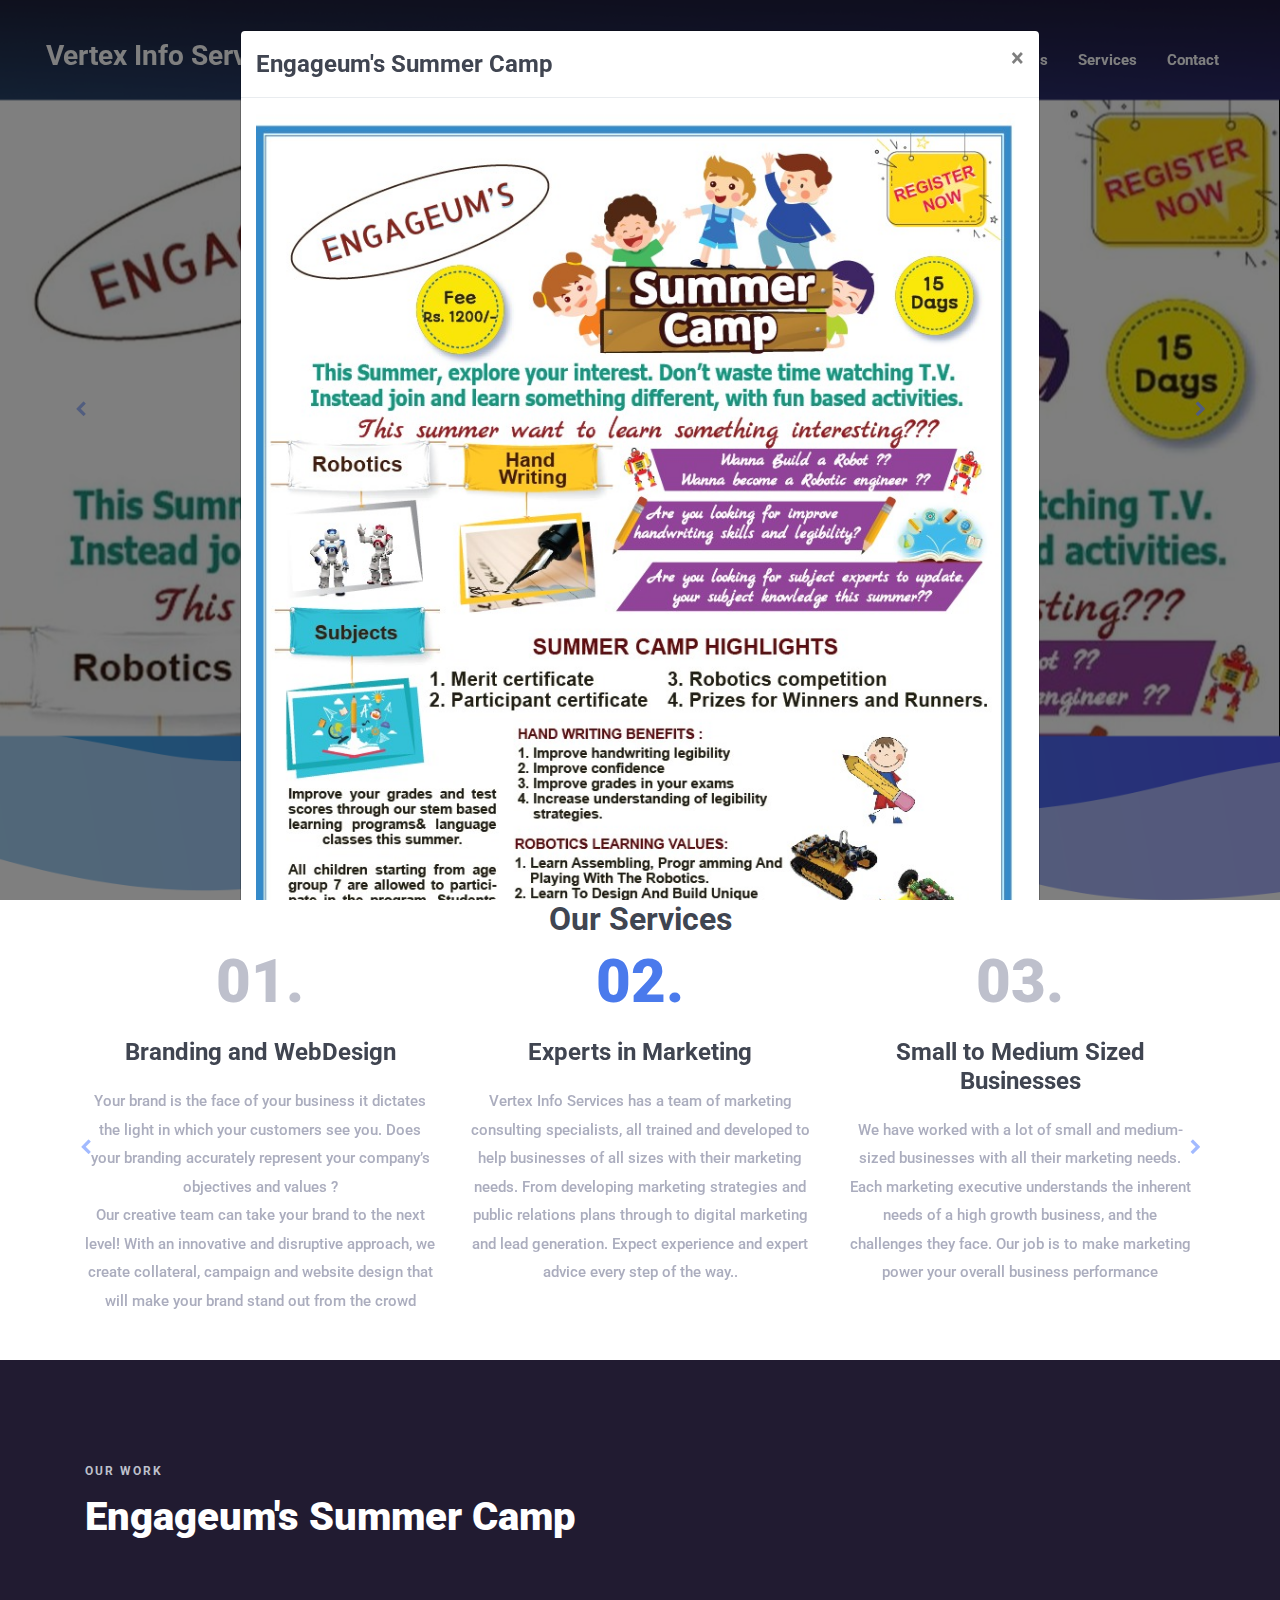
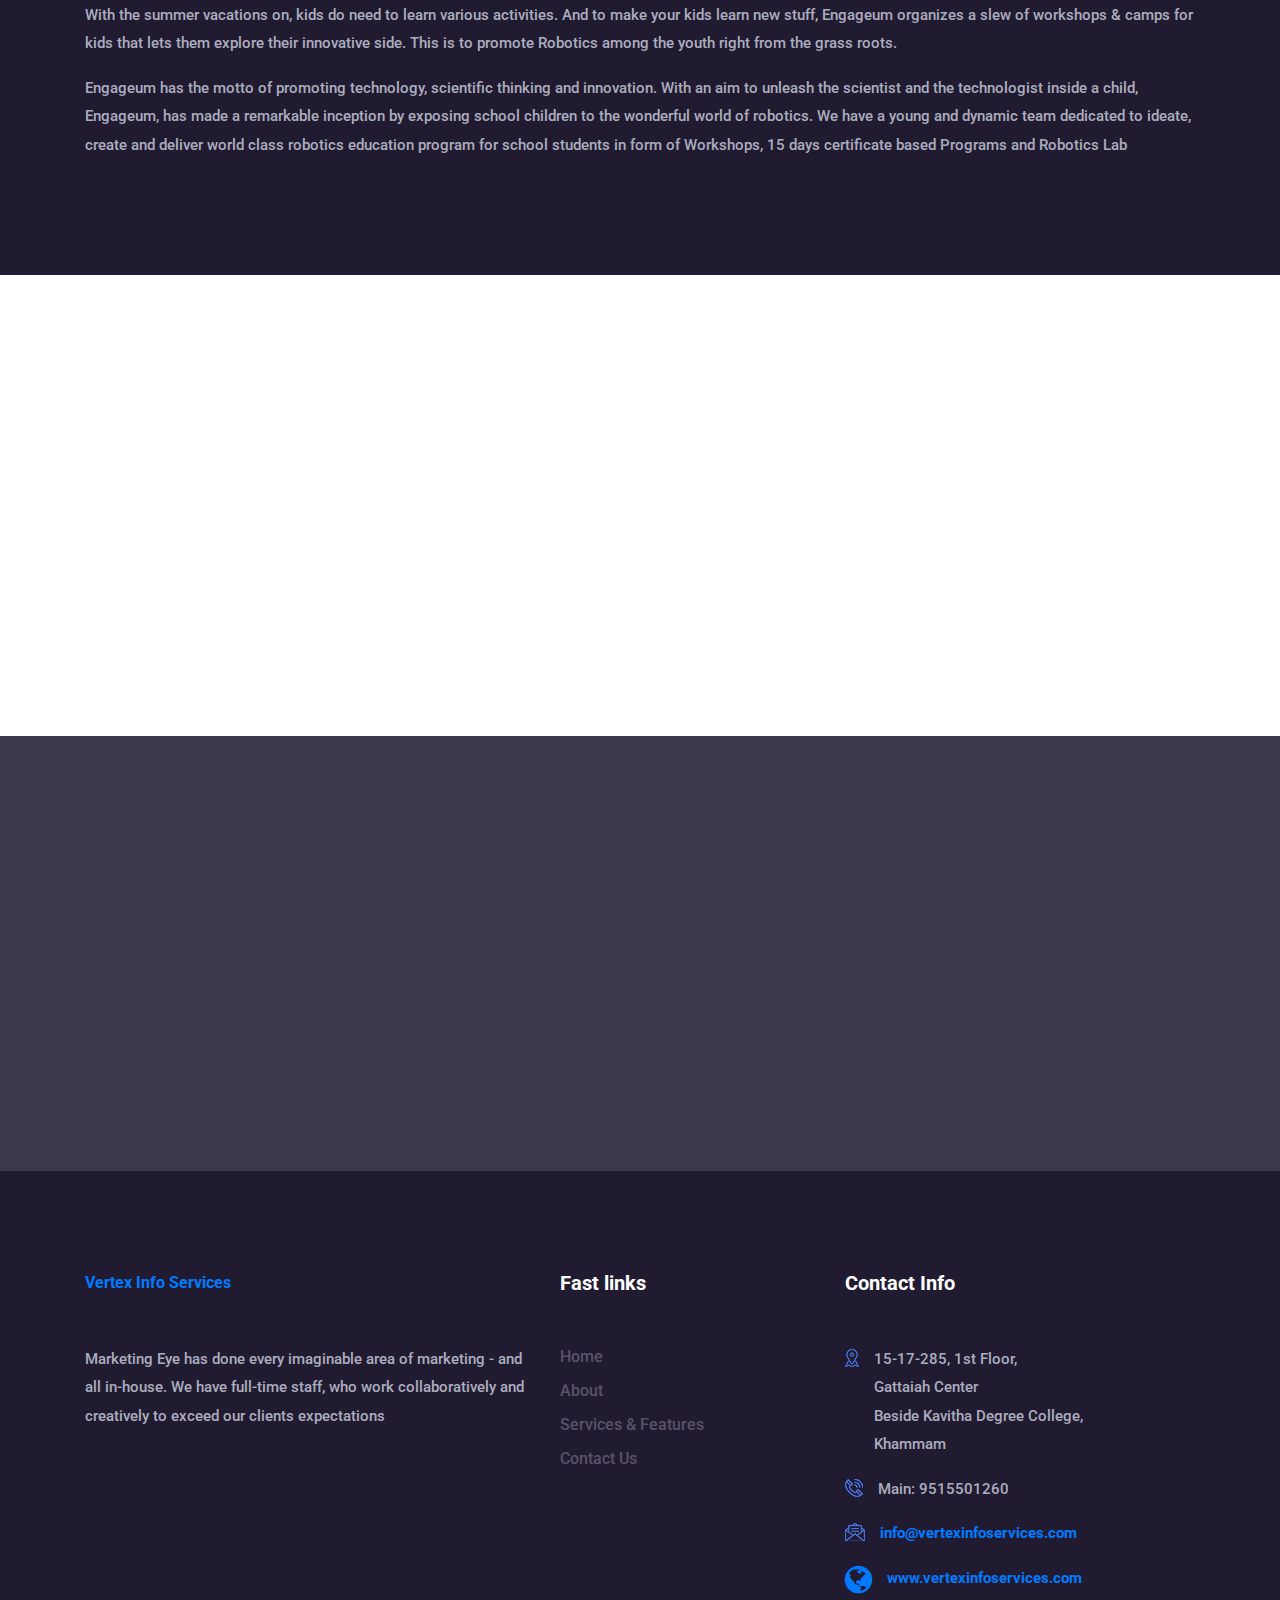
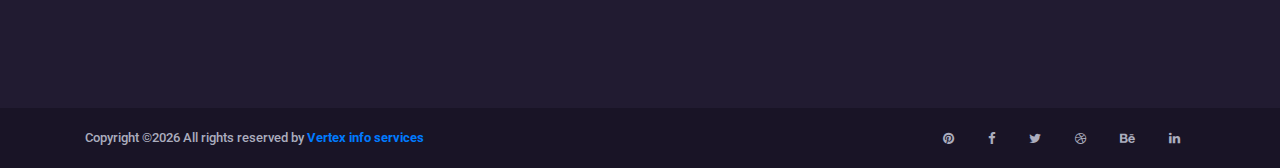
<file: index.html>
<!DOCTYPE html>
<html lang="en">

<!-- Mirrored from colorlib.com/preview/theme/mosh/ by HTTrack Website Copier/3.x [XR&CO'2014], Thu, 21 Feb 2019 02:05:16 GMT -->
<!-- Added by HTTrack --><meta http-equiv="content-type" content="text/html;charset=UTF-8" /><!-- /Added by HTTrack -->
<head>
<meta charset="UTF-8">
<meta name="description" content="">
<meta http-equiv="X-UA-Compatible" content="IE=edge">
<meta name="viewport" content="width=device-width, initial-scale=1, shrink-to-fit=no">


<title>Mosh - Creative Business Template | Home</title>

<link rel="icon" href="img/core-img/favicon.ico">

<link href="style.css" rel="stylesheet">

<link href="css/responsive.css" rel="stylesheet">
<style>
	.single-hero-slide{
		height: auto;
	}
	.welcome_area{
		height:900px
	}
</style>
</head>
<body>

<div id="preloader">
<div class="mosh-preloader"></div>
</div>

<header class="header_area clearfix">
<div class="container-fluid h-100">
<div class="row h-100">

<div class="col-12 h-100">
<div class="menu_area h-100">
<nav class="navbar h-100 navbar-expand-lg align-items-center">

<h3 style="color:#FFF">Vertex Info Services</h3>
<button class="navbar-toggler" type="button" data-toggle="collapse" data-target="#mosh-navbar" aria-controls="mosh-navbar" aria-expanded="false" aria-label="Toggle navigation"><span class="navbar-toggler-icon"></span></button>
<div class="collapse navbar-collapse justify-content-end" id="mosh-navbar">
<ul class="navbar-nav animated" id="nav">
<li class="nav-item active"><a class="nav-link" href="index.html">Home</a></li>
<!-- <li class="nav-item dropdown">
<a class="nav-link dropdown-toggle" href="#" id="moshDropdown" role="button" data-toggle="dropdown" aria-haspopup="true" aria-expanded="false">Pages</a>
<div class="dropdown-menu" aria-labelledby="moshDropdown">
<a class="dropdown-item" href="index-2.html">Home</a>
<a class="dropdown-item" href="about.html">About Us</a>
<a class="dropdown-item" href="services.html">Services</a>
<a class="dropdown-item" href="portfolio.html">Portfolio</a>
<a class="dropdown-item" href="blog.html">Blog</a>
<a class="dropdown-item" href="contact.html">Contact</a>
<div class="dropdown-divider"></div>
<a class="dropdown-item" href="elements.html">Elements</a>
</div>
</li> -->
<li class="nav-item"><a class="nav-link" href="about.html">About Us</a></li>
<li class="nav-item"><a class="nav-link" href="services.html">Services</a></li>
<!-- <li class="nav-item"><a class="nav-link" href="portfolio.html">Portfolio</a></li>
<li class="nav-item"><a class="nav-link" href="blog.html">Blog</a></li> -->
<li class="nav-item"><a class="nav-link" href="contact.html">Contact</a></li>
</ul>

<div class="search-form-area animated">
<form action="#" method="post">
 <input type="search" name="search" id="search" placeholder="Type keywords &amp; hit enter">
<button type="submit" class="d-none"><img src="img/core-img/search-icon.png" alt="Search"></button>
</form>
</div>

<!-- <div class="search-button">
<a href="#" id="search-btn"><img src="img/core-img/search-icon.png" alt="Search"></a>
</div> -->

<!-- <div class="login-register-btn">
<a href="#">Login</a>
<a href="#">/ Register</a>
</div> -->
</div>
</nav>
</div>
</div>
</div>
</div>
</header>


<section class="welcome_area clearfix" id="home" style="background-image: url(img/bg-img/welcome-bg.png)">
<div class="hero-slides owl-carousel">

<div class="single-hero-slide d-flex align-items-end justify-content-center">
<div class="hero-slide-content text-center">
<!-- <h2>A Clean and Modern Template</h2>
<h4>Get your freebie template now!</h4> -->
<img class="slide-img" src="img/slider/slide1.jpeg" alt="">
</div>
</div>

<div class="single-hero-slide d-flex align-items-end justify-content-center">
<div class="hero-slide-content text-center">
<!-- <h2>A Clean and Modern Template</h2>
<h4>Get your freebie template now!</h4> -->
<img class="slide-img" src="img/slider/slide2.jpeg" alt="">
</div>
</div>

<div class="single-hero-slide d-flex align-items-end justify-content-center">
<div class="hero-slide-content text-center">
<!-- <h2>A Clean and Modern Template</h2>
<h4>Get your freebie template now!</h4> -->
<img class="slide-img" src="img/slider/slide3.jpg" alt="">
</div>
</div>
</div>
</section>


<section class="mosh-service-area clearfix">
<div class="container">
<div class="row">
<div class="col-12">
	<h2 class="text-center">Our Services</h2>
<div class="mosh-service-slides owl-carousel">

<div class="single-service-area text-center">
<h2>01.</h2>
<h4>Branding and WebDesign</h4>
<p>Your brand is the face of your business it dictates the light in which your customers see you. Does your branding accurately represent your company’s objectives and values ? <br>
	Our creative team can take your brand to the next level! With an innovative and disruptive approach, we create collateral, campaign and website design that will make your brand stand out from the crowd
</p>
</div>

<div class="single-service-area text-center">
<h2>02.</h2>
<h4>Experts in Marketing</h4>
<p>Vertex Info Services has a team of marketing consulting specialists, all trained and developed to help businesses of all sizes with their marketing needs. From developing marketing strategies and public relations plans through to digital marketing and lead generation. Expect experience and expert advice every step of the way..</p>
</div>

<div class="single-service-area text-center">
<h2>03.</h2>
<h4>Small to Medium Sized Businesses</h4>
<p>We have worked with a lot of small and medium-sized businesses with all their marketing needs. Each marketing executive understands the inherent needs of a high growth business, and the challenges they face. Our job is to make marketing power your overall business performance</p>
</div>

<div class="single-service-area text-center">
<h2>04.</h2>
<h4>Corporate Marketing Consultancy</h4>
<p>Vertex Info Services places senior marketing consultants into corporations looking for a high-level view of their marketing, marketing audits, marketing coaching and project marketing assistance. Our senior marketing managers are skilled across the entire marketing mix and are able to assist businesses in delivering projects on-time and within budget</p>
</div>

<!-- <div class="single-service-area text-center">
<h2>05.</h2>
<h4>Online Marketing</h4>
<p>Etiam nec odio vestibulum est mattis effic iturut magna. Pellentesque sit am et tellus blandit. Etiam nec odio vestibul.</p>
</div>

<div class="single-service-area text-center">
<h2>06.</h2>
<h4>Modern Design</h4>
<p>Etiam nec odio vestibulum est mattis effic iturut magna. Pellentesque sit am et tellus blandit. Etiam nec odio vestibul.</p>
</div> -->
</div>
</div>

<!-- <div class="col-12 text-center mt-100">
<a href="#" class="btn mosh-btn">Discover More</a>
</div> -->
</div>
</div>
</section>


<section class="mosh-features-area section_padding_100 clearfix">
<div class="container">
<div class="row justify-content-end">
<div class="col-12 col-md-12">
<div class="section-heading">
<p>Our Work</p>
<h2>Engageum's Summer Camp</h2>
</div>
<div class="features-content">
<p>With the summer vacations on, kids do need to learn various activities. And to make your kids learn new stuff, Engageum organizes a slew of workshops & camps for kids that lets them explore their innovative side. This is to promote Robotics among the youth right from the grass roots.</p>


<p>
	Engageum has the motto of promoting technology, scientific thinking and innovation. With an aim to unleash the scientist and the technologist inside a child, Engageum, has made a remarkable inception by exposing school children to the wonderful world of robotics. We have a young and dynamic team dedicated to ideate, create and deliver world class robotics education program for school students in form of Workshops, 15 days certificate based Programs and Robotics Lab
</p>


</div>
</div>
</div>
</div>

<div class="features-img">
<!-- <img src="img/bg-img/features.png" alt=""> -->

</div>
</section>


<section class="mosh-more-services-area d-sm-flex clearfix">
<div class="single-more-service-area">
<div class="more-service-content text-center wow fadeInUp" data-wow-delay=".1s">
<img src="img/core-img/trophy.png" alt="">
<h4>Camp Experience</h4>
<p>Friendly Environment<br>
Specially Designed Classes<br>
Rich Labs Experience
</p>
</div>
</div>
<div class="single-more-service-area">
<div class="more-service-content text-center wow fadeInUp" data-wow-delay=".4s">
<img src="img/core-img/edit.png" alt="">
<h4>	Innovation </h4>
<p>
Encouraging “How” & “Why”<br>
Solve Everyday Problems<br>
Improve Engineering Skills


</p>
</div>
</div>
<div class="single-more-service-area">
<div class="more-service-content text-center wow fadeInUp" data-wow-delay=".7s">
<img src="img/core-img/video-camera.png" alt="">
<h4>	Experimentation </h4>
<p>
Theories Experimentation<br>
Hands on Practice<br>
Better Conceptualization


</p>
</div>
</div>
<div class="single-more-service-area">
<div class="more-service-content text-center wow fadeInUp" data-wow-delay="1s">
<img src="img/core-img/presentation.png" alt="">
<h4>Learning</h4>
<p>
Theme Based Learning<br>
Practical Logic Building<br>
Quick & Easy Learning 

</p>
</div>
</div>
</section>






<section class="mosh-call-to-action-area bg-img bg-overlay section_padding_100" style="background-image: url(img/bg-img/cta.jpg);">
<div class="container">
<div class="row">
<div class="col-12">
<div class="cta-content text-center wow fadeIn" data-wow-delay="0.5s">
<div class="section-heading">
<p>give us a shout</p>
<h2>Are you Ready to have a Talk?</h2>
<p>We have all the things in the right place. And we are sure that students will learn. Now, it is your effort that is needed to lead this initiative in your school campus and help your students to gain good robotics knowledge</p>
<a href="contact.html" class="btn mosh-btn">Contact Us</a>
</div>
</div>
</div>
</div>
</div>
</section>


<footer class="footer-area clearfix">

<div class="top-footer-area section_padding_100_0">
<div class="container">
<div class="row">
<div class="col-12 col-sm-6 col-lg-5">
<div class="single-footer-widget mb-100">
<a href="#" class="mb-50 d-block">Vertex Info Services</a>
<p>Marketing Eye has done every imaginable area of marketing - and all in-house. We have full-time staff, who work collaboratively and creatively to exceed our clients expectations</p>
</div>
</div>
<div class="col-12 col-sm-6 col-lg-3">
<div class="single-footer-widget mb-100">
<h5>Fast links</h5>
<ul>
<li><a href="/index.html">Home</a></li>
<li><a href="/about.html">About</a></li>
<li><a href="/services.html">Services &amp; Features</a></li>
<li><a href="/contact.html">Contact Us</a></li>

</ul>
</div>
</div>

<div class="col-12 col-sm-6 col-lg-3">
<div class="single-footer-widget mb-100">
<h5>Contact Info</h5>
<div class="footer-single-contact-info d-flex">
<div class="contact-icon">
<img src="img/core-img/map.png" alt="">
</div>
<p>15-17-285, 1st Floor, <br>
Gattaiah Center<br>
Beside Kavitha Degree College, <br>
Khammam</p>
</div>
<div class="footer-single-contact-info d-flex">
<div class="contact-icon">
<img src="img/core-img/call.png" alt="">
</div>
<p>Main: 9515501260 </p>
</div>
<div class="footer-single-contact-info d-flex">
<div class="contact-icon">
 <img src="img/core-img/message.png" alt="">
</div>
<p><a href="mailto:info@vertexinfoservices.com" target="_blank">info@vertexinfoservices.com</a></p>
</div>
<div class="footer-single-contact-info d-flex">
<div class="contact-icon">
 <i class="fa fa-globe fa-2x" style="color: #007bff"></i>
</div>
<p><a href="www.vertexinfoservices.com" target="_blank" class="__cf_email__" >www.vertexinfoservices.com</a></p>
</div>
</div>
</div>
</div>
</div>
</div>

<div class="footer-bottom-area">
<div class="container h-100">
<div class="row h-100">
<div class="col-12 h-100">
<div class="footer-bottom-content h-100 d-md-flex justify-content-between align-items-center">
<div class="copyright-text">
<p>
Copyright &copy;<script>document.write(new Date().getFullYear());</script> All rights reserved  by <a href="www.vertexinfoservices.com" target="_blank">Vertex info services</a>

</p>
</div>
<div class="footer-social-info">
<a href="#"><i class="fa fa-pinterest" aria-hidden="true"></i></a>
<a href="#"><i class="fa fa-facebook" aria-hidden="true"></i></a>
<a href="#"><i class="fa fa-twitter" aria-hidden="true"></i></a>
<a href="#"><i class="fa fa-dribbble" aria-hidden="true"></i></a>
<a href="#"><i class="fa fa-behance" aria-hidden="true"></i></a>
<a href="#"><i class="fa fa-linkedin" aria-hidden="true"></i></a>
</div>
</div>
</div>
</div>
</div>
</div>
</footer>



<div class="modal" id="myModal">
  <div class="modal-dialog modal-lg">
    <div class="modal-content">

      <!-- Modal Header -->
      <div class="modal-header">
        <h4 class="modal-title">Engageum's Summer Camp</h4>
        <button type="button" class="close" data-dismiss="modal">&times;</button>
      </div>

      <!-- Modal body -->
      <div class="modal-body">
     	<img src="img/slider/camp.jpeg" class="img-responsive">
      </div>

      <!-- Modal footer -->
      <div class="modal-footer">
        <button type="button" class="btn btn-danger" data-dismiss="modal">Close</button>
      </div>

    </div>
  </div>
</div>


<script src="js/jquery-2.2.4.min.js"></script>

<script src="js/popper.min.js"></script>

<script src="js/bootstrap.min.js"></script>

<script src="js/plugins.js"></script>

<script src="js/active.js"></script>
<script type="text/javascript">
	$(function(){
		$('#myModal').modal('show');
	})
</script>
</body>

<!-- Mirrored from colorlib.com/preview/theme/mosh/ by HTTrack Website Copier/3.x [XR&CO'2014], Thu, 21 Feb 2019 02:05:26 GMT -->
</html>
</file>
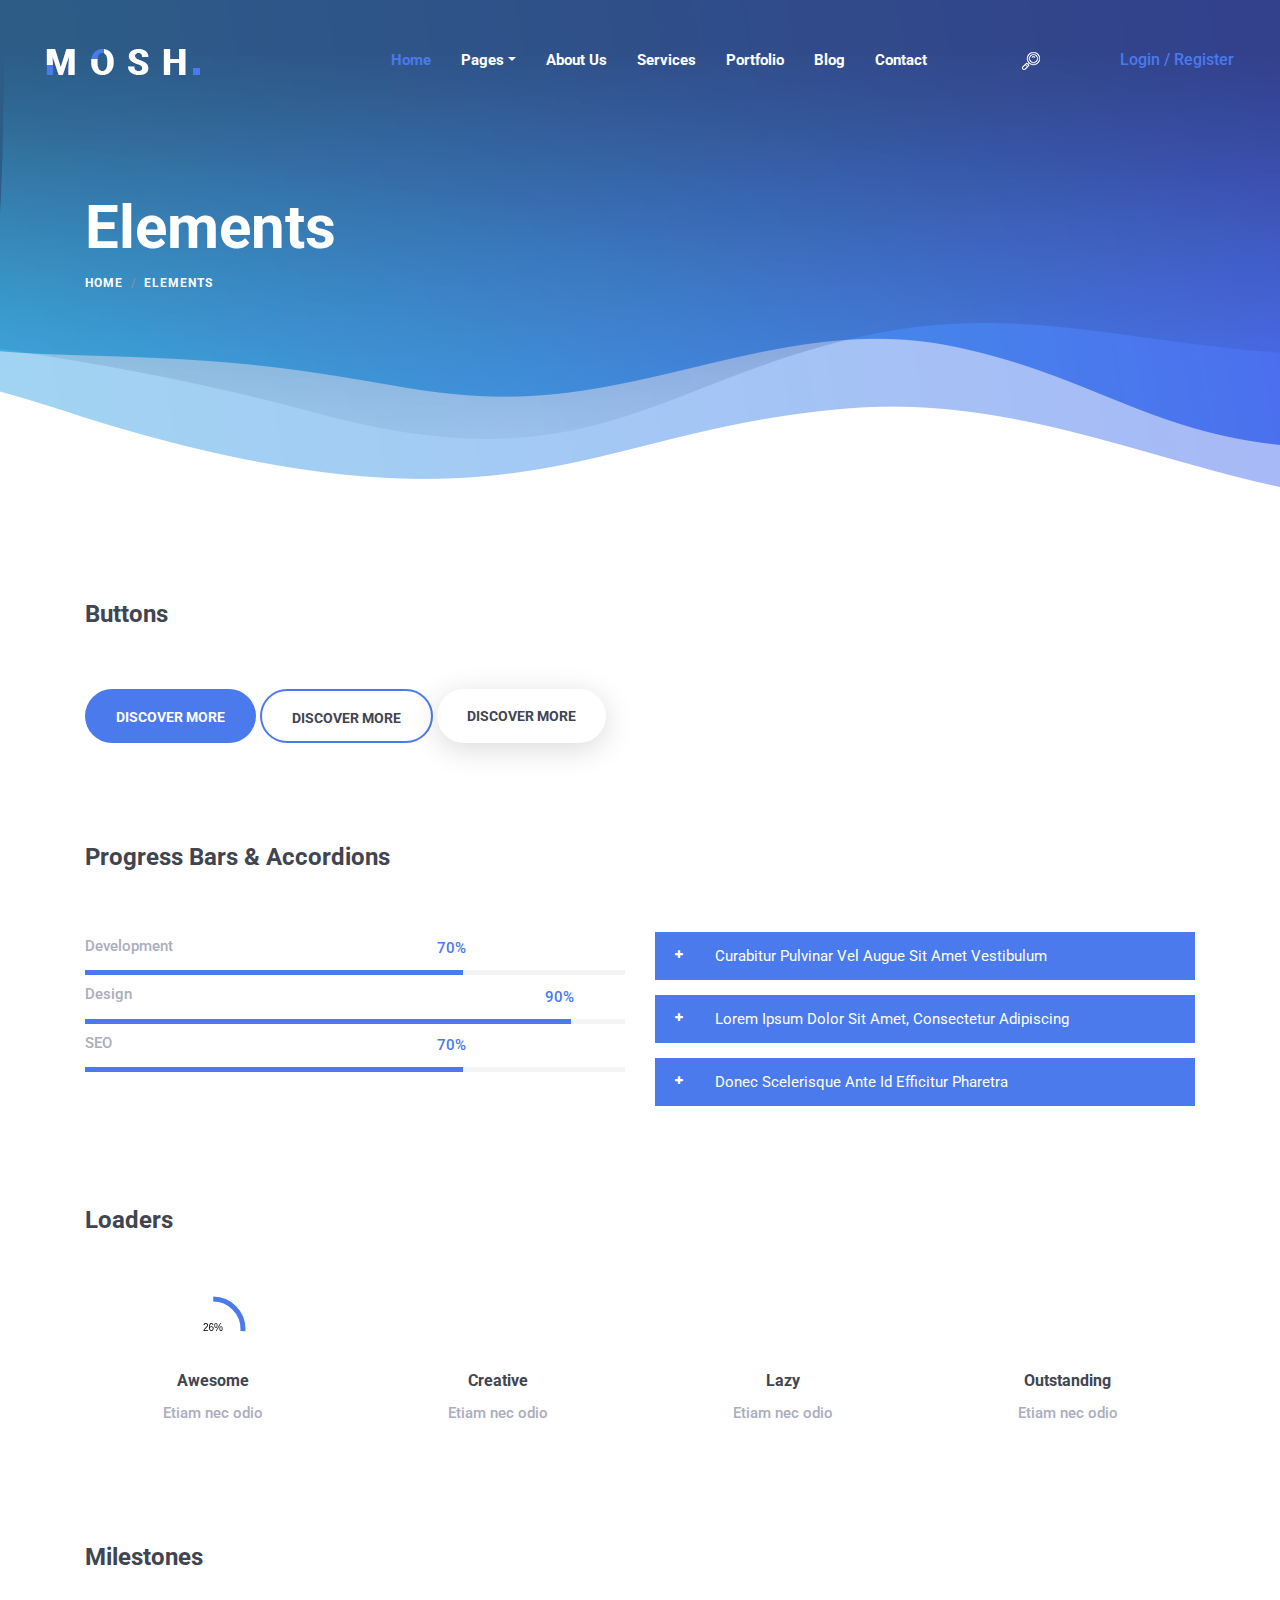
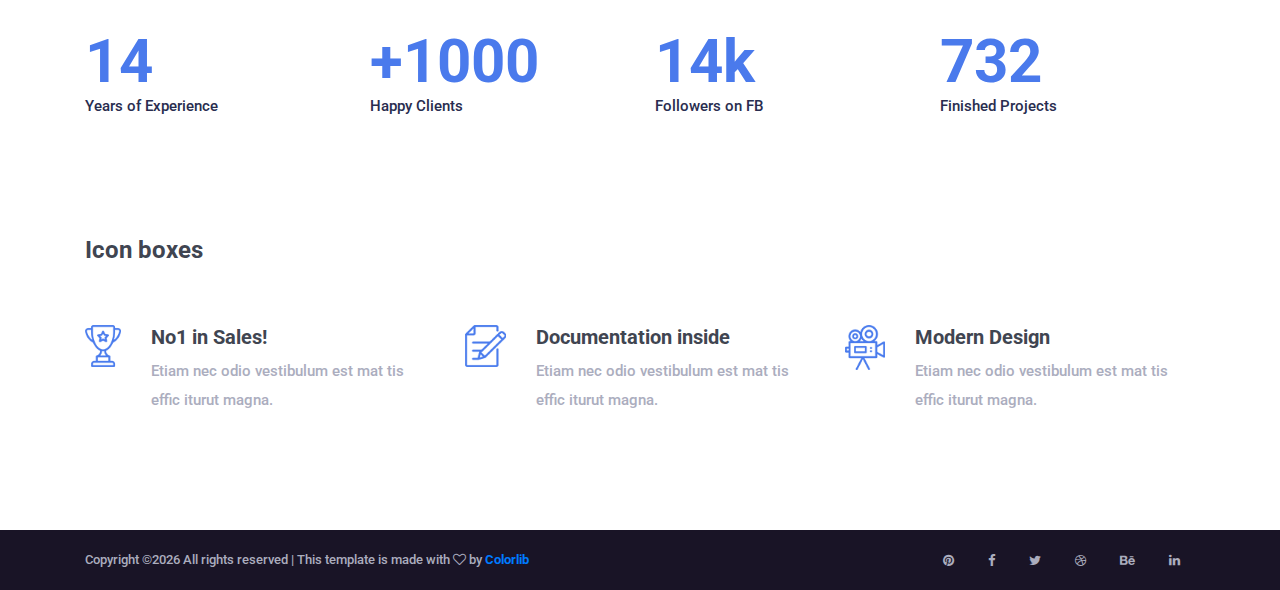
<file: elements.html>
<!DOCTYPE html>
<html lang="en">

<!-- Mirrored from colorlib.com/preview/theme/mosh/elements.html by HTTrack Website Copier/3.x [XR&CO'2014], Thu, 21 Feb 2019 02:05:39 GMT -->
<!-- Added by HTTrack --><meta http-equiv="content-type" content="text/html;charset=UTF-8" /><!-- /Added by HTTrack -->
<head>
<meta charset="UTF-8">
<meta name="description" content="">
<meta http-equiv="X-UA-Compatible" content="IE=edge">
<meta name="viewport" content="width=device-width, initial-scale=1, shrink-to-fit=no">


<title>Mosh - Creative Business Template | Elements</title>

<link rel="icon" href="img/core-img/favicon.ico">

<link href="style.css" rel="stylesheet">

<link href="css/responsive.css" rel="stylesheet">
</head>
<body>

<div id="preloader">
<div class="mosh-preloader"></div>
</div>

<header class="header_area">
<div class="container-fluid h-100">
<div class="row h-100">

<div class="col-12 h-100">
<div class="menu_area h-100">
<nav class="navbar h-100 navbar-expand-lg align-items-center">

<a class="navbar-brand" href="index-2.html"><img src="img/core-img/logo.png" alt="logo"></a>

<button class="navbar-toggler" type="button" data-toggle="collapse" data-target="#mosh-navbar" aria-controls="mosh-navbar" aria-expanded="false" aria-label="Toggle navigation"><span class="navbar-toggler-icon"></span></button>
<div class="collapse navbar-collapse justify-content-end" id="mosh-navbar">
<ul class="navbar-nav animated" id="nav">
<li class="nav-item active"><a class="nav-link" href="index-2.html">Home</a></li>
<li class="nav-item dropdown">
<a class="nav-link dropdown-toggle" href="#" id="moshDropdown" role="button" data-toggle="dropdown" aria-haspopup="true" aria-expanded="false">Pages</a>
<div class="dropdown-menu" aria-labelledby="moshDropdown">
<a class="dropdown-item" href="index-2.html">Home</a>
<a class="dropdown-item" href="about.html">About Us</a>
<a class="dropdown-item" href="services.html">Services</a>
<a class="dropdown-item" href="portfolio.html">Portfolio</a>
<a class="dropdown-item" href="blog.html">Blog</a>
<a class="dropdown-item" href="contact.html">Contact</a>
<div class="dropdown-divider"></div>
<a class="dropdown-item" href="elements.html">Elements</a>
</div>
</li>
<li class="nav-item"><a class="nav-link" href="about.html">About Us</a></li>
<li class="nav-item"><a class="nav-link" href="services.html">Services</a></li>
<li class="nav-item"><a class="nav-link" href="portfolio.html">Portfolio</a></li>
<li class="nav-item"><a class="nav-link" href="blog.html">Blog</a></li>
<li class="nav-item"><a class="nav-link" href="contact.html">Contact</a></li>
</ul>

<div class="search-form-area animated">
<form action="#" method="post">
 <input type="search" name="search" id="search" placeholder="Type keywords &amp; hit enter">
<button type="submit" class="d-none"><img src="img/core-img/search-icon.png" alt="Search"></button>
</form>
</div>

<div class="search-button">
<a href="#" id="search-btn"><img src="img/core-img/search-icon.png" alt="Search"></a>
</div>

<div class="login-register-btn">
<a href="#">Login</a>
<a href="#">/ Register</a>
</div>
</div>
</nav>
</div>
</div>
</div>
</div>
</header>


<div class="mosh-breadcumb-area" style="background-image: url(img/core-img/breadcumb.png);">
<div class="container h-100">
<div class="row h-100 align-items-center">
<div class="col-12">
<div class="bradcumbContent">
<h2>Elements</h2>
<nav aria-label="breadcrumb">
<ol class="breadcrumb">
<li class="breadcrumb-item"><a href="#">Home</a></li>
<li class="breadcrumb-item active" aria-current="page">Elements</li>
</ol>
</nav>
</div>
</div>
</div>
</div>
</div>


<section class="elements-area section_padding_100">
<div class="container">
<div class="row">

<div class="col-12">
<div class="elements-title">
<h2>Buttons</h2>
</div>

<div class="mosh-buttons-area mb-100">
<a href="#" class="btn mosh-btn">Discover More</a>
<a href="#" class="btn mosh-btn mosh-btn-2">Discover More</a>
<a href="#" class="btn mosh-btn mosh-btn-3">Discover More</a>
</div>
</div>

<div class="col-12">
<div class="elements-title">
<h2>Progress Bars &amp; Accordions</h2>
</div>
</div>
<div class="col-12 col-md-6">

<div class="services-progress-bar mb-100">

<div class="single_progress_bar">
<p>Development</p>
<div id="bar1" class="barfiller">
<div class="tipWrap">
<span class="tip"></span>
</div>
<span class="fill" data-percentage="70"></span>
</div>
</div>

<div class="single_progress_bar">
<p>Design</p>
<div id="bar2" class="barfiller">
<div class="tipWrap">
<span class="tip"></span>
</div>
<span class="fill" data-percentage="90"></span>
</div>
</div>

<div class="single_progress_bar">
<p>SEO</p>
<div id="bar3" class="barfiller">
<div class="tipWrap">
<span class="tip"></span>
</div>
<span class="fill" data-percentage="70"></span>
</div>
</div>
</div>
</div>
<div class="col-12 col-md-6">
<div class="accordions mb-100" id="accordion" role="tablist" aria-multiselectable="true">

<div class="panel single-accordion">
<h6><a role="button" class="collapsed" aria-expanded="true" aria-controls="collapseOne" data-toggle="collapse" data-parent="#accordion" href="#collapseOne">Curabitur pulvinar vel augue sit amet vestibulum
<span class="accor-open"><i class="fa fa-plus" aria-hidden="true"></i></span>
<span class="accor-close"><i class="fa fa-minus" aria-hidden="true"></i></span>
</a></h6>
<div id="collapseOne" class="accordion-content collapse">
<p>Lorem ipsum dolor sit amet, consectetur adipisicing elit. Omnis laudantium, deserunt esse, aspernatur, laborum ipsa necessitatibus dolor architecto sint minima suscipit. Blanditiis perspiciatis animi ipsam, officia modi aperiam aut temporibus.</p>
</div>
</div>

<div class="panel single-accordion">
<h6>
<a role="button" class="collapsed" aria-expanded="true" aria-controls="collapseTwo" data-parent="#accordion" data-toggle="collapse" href="#collapseTwo">Lorem ipsum dolor sit amet, consectetur adipiscing
<span class="accor-open"><i class="fa fa-plus" aria-hidden="true"></i></span>
<span class="accor-close"><i class="fa fa-minus" aria-hidden="true"></i></span>
</a>
</h6>
<div id="collapseTwo" class="accordion-content collapse">
<p>Lorem ipsum dolor sit amet, consectetur adipisicing elit. Consequatur fugit odio, voluptatem dolor possimus maxime sint debitis id vel numquam, porro aperiam eos distinctio optio perspiciatis officia, quisquam repellendus tenetur!</p>
</div>
</div>

<div class="panel single-accordion">
<h6>
<a role="button" aria-expanded="true" aria-controls="collapseThree" class="collapsed" data-parent="#accordion" data-toggle="collapse" href="#collapseThree">Donec scelerisque ante id efficitur pharetra
<span class="accor-open"><i class="fa fa-plus" aria-hidden="true"></i></span>
<span class="accor-close"><i class="fa fa-minus" aria-hidden="true"></i></span>
</a>
</h6>
<div id="collapseThree" class="accordion-content collapse">
<p>Lorem ipsum dolor sit amet, consectetur adipisicing elit. Doloribus repudiandae nam ad corrupti illo pariatur inventore ratione reiciendis quidem soluta exercitationem, incidunt, expedita, cupiditate perspiciatis debitis temporibus qui. Culpa, facere.</p>
</div>
</div>
</div>
</div>

<div class="col-12">
<div class="elements-title">
<h2>Loaders</h2>
</div>
</div>
<div class="col-12">

<div class="our-skills-area text-center mb-100">
<div class="row">
<div class="col-12 col-sm-6 col-md-3">
<div class="single-pie-bar m-bottom-30" data-percent="75">
<canvas class="bar-circle" width="70" height="70"></canvas>
<h6>Awesome</h6>
<p>Etiam nec odio</p>
</div>
</div>
<div class="col-12 col-sm-6 col-md-3">
<div class="single-pie-bar m-bottom-30" data-percent="83">
<canvas class="bar-circle" width="70" height="70"></canvas>
<h6>Creative</h6>
<p>Etiam nec odio</p>
</div>
</div>
<div class="col-12 col-sm-6 col-md-3">
<div class="single-pie-bar m-bottom-30" data-percent="25">
<canvas class="bar-circle" width="70" height="70"></canvas>
<h6>Lazy</h6>
<p>Etiam nec odio</p>
</div>
</div>
<div class="col-12 col-sm-6 col-md-3">
<div class="single-pie-bar m-bottom-30" data-percent="75">
<canvas class="bar-circle" width="70" height="70"></canvas>
<h6>Outstanding</h6>
<p>Etiam nec odio</p>
</div>
</div>
</div>
</div>
</div>

<div class="col-12">
<div class="elements-title">
<h2>Milestones</h2>
</div>
</div>
<div class="col-12">
<div class="mosh-cool-facts-area mb-100">
<div class="row">

<div class="col-12 col-sm-6 col-md-3">
<div class="single-cool-fact">
<div class="counter-area">
<h3><span class="counter">14</span></h3>
</div>
<div class="cool-facts-content">
<p>Years of Experience</p>
</div>
</div>
</div>

<div class="col-12 col-sm-6 col-md-3">
<div class="single-cool-fact">
<div class="counter-area">
<h3>+<span class="counter">1000</span></h3>
</div>
<div class="cool-facts-content">
 <p>Happy Clients</p>
</div>
</div>
</div>

<div class="col-12 col-sm-6 col-md-3">
<div class="single-cool-fact">
<div class="counter-area">
<h3><span class="counter">14</span>k</h3>
</div>
<div class="cool-facts-content">
<p>Followers on FB</p>
</div>
</div>
</div>

<div class="col-12 col-sm-6 col-md-3">
<div class="single-cool-fact">
<div class="counter-area">
<h3><span class="counter">732</span></h3>
</div>
<div class="cool-facts-content">
<p>Finished Projects</p>
</div>
</div>
</div>
</div>
</div>
</div>

<div class="col-12">
<div class="elements-title">
<h2>Icon boxes</h2>
</div>
</div>
<div class="col-12">
<div class="row">

<div class="col-12 col-sm-6 col-md-4">
<div class="single-feature-area d-flex">
<div class="feature-icon mr-30">
<img src="img/core-img/trophy.png" alt="">
</div>
<div class="feature-content">
<h5>No1 in Sales!</h5>
<p>Etiam nec odio vestibulum est mat tis effic iturut magna.</p>
</div>
</div>
</div>

<div class="col-12 col-sm-6 col-md-4">
<div class="single-feature-area d-flex">
<div class="feature-icon mr-30">
<img src="img/core-img/edit.png" alt="">
</div>
<div class="feature-content">
<h5>Documentation inside</h5>
<p>Etiam nec odio vestibulum est mat tis effic iturut magna.</p>
</div>
</div>
</div>

<div class="col-12 col-sm-6 col-md-4">
<div class="single-feature-area d-flex">
<div class="feature-icon mr-30">
<img src="img/core-img/video-camera.png" alt="">
</div>
<div class="feature-content">
<h5>Modern Design</h5>
<p>Etiam nec odio vestibulum est mat tis effic iturut magna.</p>
</div>
</div>
</div>
</div>
</div>
</div>
</div>
</section>


<footer class="footer-area clearfix">
<div class="footer-bottom-area">
<div class="container h-100">
<div class="row h-100">
<div class="col-12 h-100">
<div class="footer-bottom-content h-100 d-md-flex justify-content-between align-items-center">
<div class="copyright-text">
<p>
Copyright &copy;<script>document.write(new Date().getFullYear());</script> All rights reserved | This template is made with <i class="fa fa-heart-o" aria-hidden="true"></i> by <a href="https://colorlib.com/" target="_blank">Colorlib</a>

</p>
</div>
<div class="footer-social-info">
<a href="#"><i class="fa fa-pinterest" aria-hidden="true"></i></a>
<a href="#"><i class="fa fa-facebook" aria-hidden="true"></i></a>
<a href="#"><i class="fa fa-twitter" aria-hidden="true"></i></a>
<a href="#"><i class="fa fa-dribbble" aria-hidden="true"></i></a>
<a href="#"><i class="fa fa-behance" aria-hidden="true"></i></a>
<a href="#"><i class="fa fa-linkedin" aria-hidden="true"></i></a>
</div>
</div>
</div>
</div>
</div>
</div>
</footer>


<script src="js/jquery-2.2.4.min.js"></script>

<script src="js/popper.min.js"></script>

<script src="js/bootstrap.min.js"></script>

<script src="js/plugins.js"></script>

<script src="js/active.js"></script>

<script async src="https://www.googletagmanager.com/gtag/js?id=UA-23581568-13"></script>
<script>
  window.dataLayer = window.dataLayer || [];
  function gtag(){dataLayer.push(arguments);}
  gtag('js', new Date());

  gtag('config', 'UA-23581568-13');
</script>
</body>

<!-- Mirrored from colorlib.com/preview/theme/mosh/elements.html by HTTrack Website Copier/3.x [XR&CO'2014], Thu, 21 Feb 2019 02:05:39 GMT -->
</html>
</file>
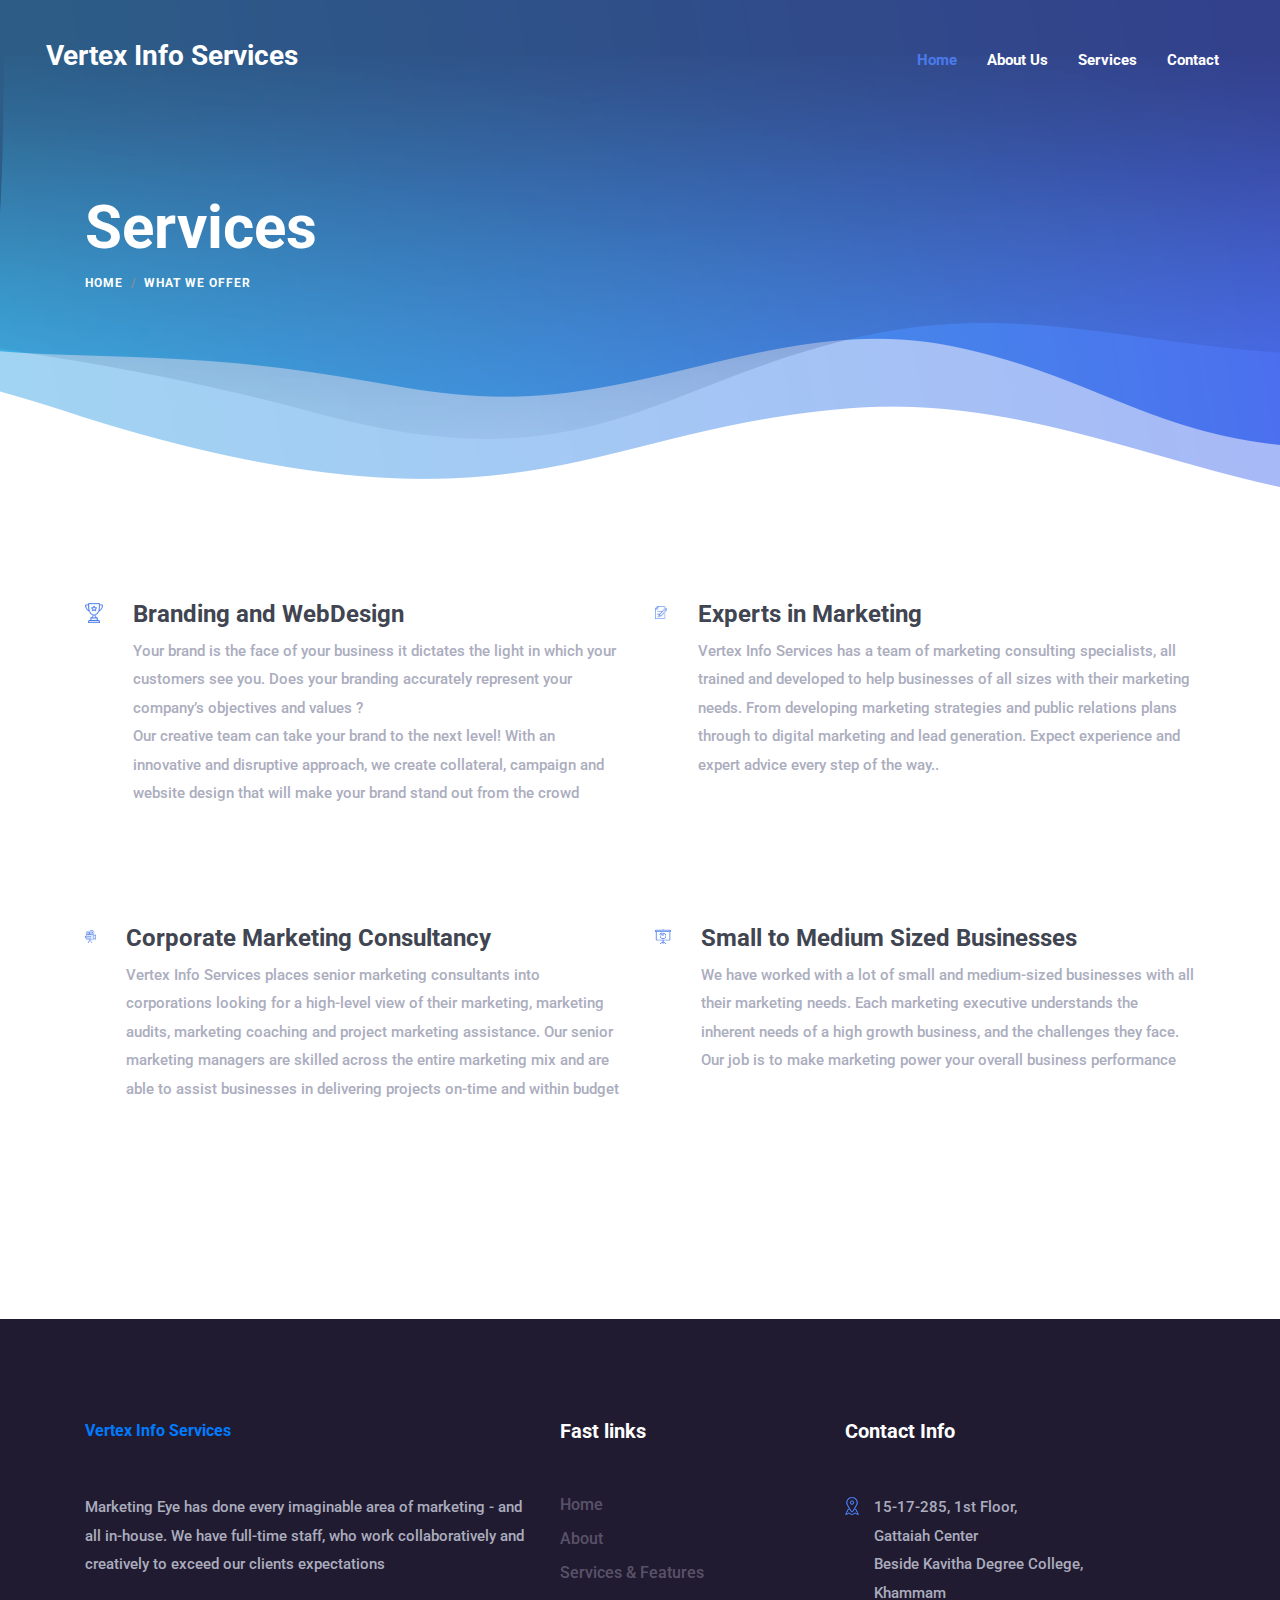
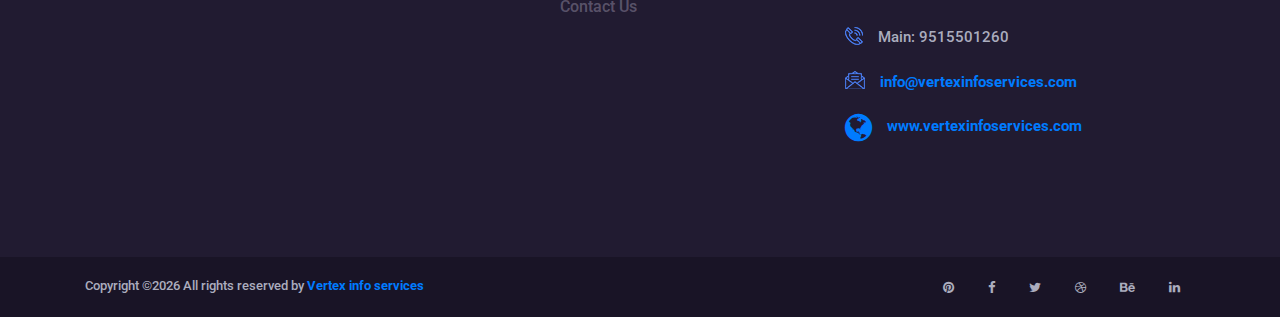
<file: services.html>
<!DOCTYPE html>
<html lang="en">

<!-- Mirrored from colorlib.com/preview/theme/mosh/services.html by HTTrack Website Copier/3.x [XR&CO'2014], Thu, 21 Feb 2019 02:05:31 GMT -->
<!-- Added by HTTrack --><meta http-equiv="content-type" content="text/html;charset=UTF-8" /><!-- /Added by HTTrack -->
<head>
<meta charset="UTF-8">
<meta name="description" content="">
<meta http-equiv="X-UA-Compatible" content="IE=edge">
<meta name="viewport" content="width=device-width, initial-scale=1, shrink-to-fit=no">


<title>Mosh - Creative Business Template | Services</title>

<link rel="icon" href="img/core-img/favicon.ico">

<link href="style.css" rel="stylesheet">

<link href="css/responsive.css" rel="stylesheet">
</head>
<body>

<div id="preloader">
<div class="mosh-preloader"></div>
</div>

<header class="header_area">
<div class="container-fluid h-100">
<div class="row h-100">

<div class="col-12 h-100">
<div class="menu_area h-100">
<nav class="navbar h-100 navbar-expand-lg align-items-center">

<h3 style="color:#FFF">Vertex Info Services</h3>

<button class="navbar-toggler" type="button" data-toggle="collapse" data-target="#mosh-navbar" aria-controls="mosh-navbar" aria-expanded="false" aria-label="Toggle navigation"><span class="navbar-toggler-icon"></span></button>
<div class="collapse navbar-collapse justify-content-end" id="mosh-navbar">
<ul class="navbar-nav animated" id="nav">
<li class="nav-item active"><a class="nav-link" href="index.html">Home</a></li>
<li class="nav-item"><a class="nav-link" href="about.html">About Us</a></li>
<li class="nav-item"><a class="nav-link" href="services.html">Services</a></li>
<li class="nav-item"><a class="nav-link" href="contact.html">Contact</a></li>
</ul>



</div>
</nav>
</div>
</div>
</div>
</div>
</header>


<div class="mosh-breadcumb-area" style="background-image: url(img/core-img/breadcumb.png);">
<div class="container h-100">
<div class="row h-100 align-items-center">
<div class="col-12">
<div class="bradcumbContent">
<h2>Services</h2>
<nav aria-label="breadcrumb">
<ol class="breadcrumb">
<li class="breadcrumb-item"><a href="#">Home</a></li>
<li class="breadcrumb-item active" aria-current="page">what we offer</li>
</ol>
</nav>
</div>
</div>
</div>
</div>
</div>


<section class="mosh--services-area section_padding_100">
<div class="container">
<div class="row">

<div class="col-12 col-sm-6 col-md-6">
<div class="single-feature-area d-flex mb-100">
<div class="feature-icon mr-30">
<img src="img/core-img/trophy.png" alt="">
</div>
<div class="feature-content">
<h4>Branding and WebDesign</h4>
<p>Your brand is the face of your business it dictates the light in which your customers see you. Does your branding accurately represent your company’s objectives and values ? <br>
	Our creative team can take your brand to the next level! With an innovative and disruptive approach, we create collateral, campaign and website design that will make your brand stand out from the crowd

</div>
</div>
</div>

<div class="col-12 col-sm-6 col-md-6">
<div class="single-feature-area d-flex mb-100">
<div class="feature-icon mr-30">
<img src="img/core-img/edit.png" alt="">
</div>
<div class="feature-content">
<h4>Experts in Marketing</h4>
<p>Vertex Info Services has a team of marketing consulting specialists, all trained and developed to help businesses of all sizes with their marketing needs. From developing marketing strategies and public relations plans through to digital marketing and lead generation. Expect experience and expert advice every step of the way..</p>
</div>
</div>
</div>

<div class="col-12 col-sm-6 col-md-6">
<div class="single-feature-area d-flex mb-100">
<div class="feature-icon mr-30">
<img src="img/core-img/video-camera.png" alt="">
</div>
<div class="feature-content">
<h4>Corporate Marketing Consultancy</h4>
<p>Vertex Info Services places senior marketing consultants into corporations looking for a high-level view of their marketing, marketing audits, marketing coaching and project marketing assistance. Our senior marketing managers are skilled across the entire marketing mix and are able to assist businesses in delivering projects on-time and within budget</p>
</div>
</div>
</div>

<div class="col-12 col-sm-6 col-md-6">
<div class="single-feature-area d-flex mb-100">
<div class="feature-icon mr-30">
<img src="img/core-img/presentation.png" alt="">
</div>
<div class="feature-content">
<h4>Small to Medium Sized Businesses</h4>
<p>We have worked with a lot of small and medium-sized businesses with all their marketing needs. Each marketing executive understands the inherent needs of a high growth business, and the challenges they face. Our job is to make marketing power your overall business performance</p>
</div>
</div>
</div>

<!-- <div class="col-12 col-sm-6 col-md-4">
<div class="single-feature-area d-flex mb-100">
<div class="feature-icon mr-30">
<img src="img/core-img/gamepad.png" alt="">
</div>
<div class="feature-content">
<h4>Play with colors</h4>
<p>Etiam nec odio vestibulum est mat tis effic iturut magna.</p>
</div>
</div>
</div>

<div class="col-12 col-sm-6 col-md-4">
<div class="single-feature-area d-flex mb-100">
<div class="feature-icon mr-30">
<img src="img/core-img/atomic.png" alt="">
</div>
<div class="feature-content">
<h4>Mix &amp; Match</h4>
<p>Etiam nec odio vestibulum est mat tis effic iturut magna.</p>
</div>
</div>
</div>

<div class="col-12 col-sm-6 col-md-4">
<div class="single-feature-area d-flex mb-100">
<div class="feature-icon mr-30">
<img src="img/core-img/safebox.png" alt="">
</div>
<div class="feature-content">
<h4>Worth the money</h4>
<p>Etiam nec odio vestibulum est mat tis effic iturut magna.</p>
</div>
</div>
</div>

<div class="col-12 col-sm-6 col-md-4">
<div class="single-feature-area d-flex mb-100">
<div class="feature-icon mr-30">
<img src="img/core-img/settings-2.png" alt="">
</div>
<div class="feature-content">
<h4>Modern elements</h4>
<p>Etiam nec odio vestibulum est mat tis effic iturut magna.</p>
</div>
</div>
</div>

<div class="col-12 col-sm-6 col-md-4">
<div class="single-feature-area d-flex mb-100">
<div class="feature-icon mr-30">
<img src="img/core-img/alarm-clock.png" alt="">
</div>
<div class="feature-content">
<h4>24 Hours support</h4>
<p>Etiam nec odio vestibulum est mat tis effic iturut magna.</p>
</div>
</div>
</div> -->
</div>
<!-- <div class="row">
<div class="col-12 text-center">
<a href="#" class="btn mosh-btn">Read More</a>
</div>
</div> -->
</div>
</section>



<footer class="footer-area clearfix">

<div class="top-footer-area section_padding_100_0">
<div class="container">
<div class="row">
<div class="col-12 col-sm-6 col-lg-5">
<div class="single-footer-widget mb-100">
<a href="#" class="mb-50 d-block">Vertex Info Services</a>
<p>Marketing Eye has done every imaginable area of marketing - and all in-house. We have full-time staff, who work collaboratively and creatively to exceed our clients expectations</p>
</div>
</div>
<div class="col-12 col-sm-6 col-lg-3">
<div class="single-footer-widget mb-100">
<h5>Fast links</h5>
<ul>
<li><a href="/index.html">Home</a></li>
<li><a href="/about.html">About</a></li>
<li><a href="/services.html">Services &amp; Features</a></li>
<li><a href="/contact.html">Contact Us</a></li>

</ul>
</div>
</div>

<div class="col-12 col-sm-6 col-lg-3">
<div class="single-footer-widget mb-100">
<h5>Contact Info</h5>
<div class="footer-single-contact-info d-flex">
<div class="contact-icon">
<img src="img/core-img/map.png" alt="">
</div>
<p>15-17-285, 1st Floor, <br>
Gattaiah Center<br>
Beside Kavitha Degree College, <br>
Khammam</p>
</div>
<div class="footer-single-contact-info d-flex">
<div class="contact-icon">
<img src="img/core-img/call.png" alt="">
</div>
<p>Main: 9515501260 </p>
</div>
<div class="footer-single-contact-info d-flex">
<div class="contact-icon">
 <img src="img/core-img/message.png" alt="">
</div>
<p><a href="https://colorlib.com/cdn-cgi/l/email-protection" class="__cf_email__" data-cfemail="563930303f3533162f3923243423253f383325257835393b">info@vertexinfoservices.com</a></p>
</div>
<div class="footer-single-contact-info d-flex">
<div class="contact-icon">
 <i class="fa fa-globe fa-2x" style="color: #007bff"></i>
</div>
<p><a href="www.vertexinfoservices.com" target="_blank" class="__cf_email__" >www.vertexinfoservices.com</a></p>
</div>
</div>
</div>
</div>
</div>
</div>

<div class="footer-bottom-area">
<div class="container h-100">
<div class="row h-100">
<div class="col-12 h-100">
<div class="footer-bottom-content h-100 d-md-flex justify-content-between align-items-center">
<div class="copyright-text">
<p>
Copyright &copy;<script>document.write(new Date().getFullYear());</script> All rights reserved  by <a href="www.vertexinfoservices.com" target="_blank">Vertex info services</a>

</p>
</div>
<div class="footer-social-info">
<a href="#"><i class="fa fa-pinterest" aria-hidden="true"></i></a>
<a href="#"><i class="fa fa-facebook" aria-hidden="true"></i></a>
<a href="#"><i class="fa fa-twitter" aria-hidden="true"></i></a>
<a href="#"><i class="fa fa-dribbble" aria-hidden="true"></i></a>
<a href="#"><i class="fa fa-behance" aria-hidden="true"></i></a>
<a href="#"><i class="fa fa-linkedin" aria-hidden="true"></i></a>
</div>
</div>
</div>
</div>
</div>
</div>
</footer>


<script src="js/jquery-2.2.4.min.js"></script>

<script src="js/popper.min.js"></script>

<script src="js/bootstrap.min.js"></script>

<script src="js/plugins.js"></script>

<script src="js/active.js"></script>

<script async src="https://www.googletagmanager.com/gtag/js?id=UA-23581568-13"></script>
<script>
  window.dataLayer = window.dataLayer || [];
  function gtag(){dataLayer.push(arguments);}
  gtag('js', new Date());

  gtag('config', 'UA-23581568-13');
</script>
</body>

<!-- Mirrored from colorlib.com/preview/theme/mosh/services.html by HTTrack Website Copier/3.x [XR&CO'2014], Thu, 21 Feb 2019 02:05:31 GMT -->
</html>
</file>
<file: css/responsive.css>
@media(min-width:992px) and (max-width:1199px){.search-button>a{margin:0 40px}.menu_area #nav .nav-link{padding:0 10px}.search-form-area #search{width:450px}.hero-slides .owl-next{right:20px}.hero-slides .owl-prev{left:20px}.workflow-slides-area{top:0;padding-bottom:100px}}@media(min-width:768px) and (max-width:991px){.navbar-toggler{border:2px solid #fff;background-color:#f2f4f6;margin:32px 0}.sticky .navbar-toggler{margin:11px 0}.navbar-toggler-icon{background-image:url([data-uri])}#mosh-navbar{padding:30px;border-radius:5px;background-color:#211b31;text-align:left}.header_area.sticky .navbar{height:70px}.menu_area #nav .nav-link{font-size:14px;padding:6px 0}.search-button>a{margin:15px 0;display:block}.hero-slide-content h2{font-size:36px}.welcome_area,.single-hero-slide{height:900px}.hero-slides .owl-next{right:5px}.hero-slides .owl-prev{left:5px}.clients-logo-area>a>img{max-width:100px;height:auto}.single-more-service-area{-webkit-box-flex:0;-ms-flex:0 0 50%;flex:0 0 50%;max-width:50%}.mosh-more-services-area{-ms-flex-wrap:wrap;flex-wrap:wrap}.single_gallery_item{width:50%}.workflow-slides-area{top:0;padding-bottom:100px}.testimonial-content p{font-size:13px}.mosh-cool-facts-area .counter-area>h3{font-size:40px}}@media(min-width:320px) and (max-width:767px){.header_area{padding:0;height:80px}.navbar-toggler{border:2px solid #fff;background-color:#f2f4f6;margin:11px 0}.sticky .navbar-toggler{margin:11px 0}.navbar-toggler-icon{background-image:url([data-uri])}#mosh-navbar{padding:30px;border-radius:5px;background-color:#211b31;text-align:left}.header_area.sticky .navbar{height:70px}.menu_area #nav .nav-link{font-size:14px;padding:6px 0}.search-button>a{margin:15px 0;display:block}.hero-slide-content h2{font-size:20px}.hero-slide-content h4{font-size:18px}.welcome_area,.single-hero-slide{height:600px}.hero-slides .owl-next{right:5px}.hero-slides .owl-prev{left:5px}.search-form-area #search{width:200px;border-radius:10px;padding:0 15px}.section-heading>h2{font-size:24px}.clients-logo-area>a>img{max-width:100px;height:auto;margin:15px}.features-img>img{width:100%;position:relative;bottom:-30px;left:0;z-index:9}.single-more-service-area{-webkit-box-flex:0;-ms-flex:0 0 100%;flex:0 0 100%;max-width:100%}.mosh-more-services-area{-ms-flex-wrap:wrap;flex-wrap:wrap}.single_gallery_item{width:100%}.workflow-slides-area{top:50px;padding-bottom:150px}.cta-content .section-heading h2{font-size:24px}.mosh-service-slides .owl-prev{left:-15px}.mosh-service-slides .owl-next{left:auto;right:-15px}.footer-bottom-area{height:100px;text-align:center;padding:25px 0}.bradcumbContent h2{font-size:40px}.mosh-about-us-thumb{margin-top:100px}.mosh-features-thumb{margin-bottom:100px}.few-words-contents,.few-words-thumb{-webkit-box-flex:0;-ms-flex:0 0 100%;flex:0 0 100%;max-width:100%;height:770px}.mosh-team-slides .owl-prev{left:-10px}.mosh-team-slides .owl-next{left:auto;right:-10px}.subscribe-newsletter-content h2{font-size:24px}.subscribe-newsletter-content form>input{width:100%}.subscribe-newsletter-content form>button{width:120px;padding:0 15px;right:0}.testimonials-slides .owl-prev{left:-10px}.testimonials-slides .owl-next{left:auto;right:-10px}.testimonial-content p{font-size:13px}.mosh-cool-facts-area .counter-area>h3{font-size:20px}.testimonials-slides:after{text-align:right}.testimonials-slides:before{text-align:left}.mosh-blog-sidebar,.contact-information{margin-top:100px}}@media(min-width:480px) and (max-width:767px){.welcome_area,.single-hero-slide{height:700px}.clients-logo-area>a>img{max-width:75px;height:auto;margin:0 15px}}@media(min-width:576px) and (max-width:767px){.welcome_area,.single-hero-slide{height:800px}.hero-slide-content h2{font-size:30px}.single-more-service-area{-webkit-box-flex:0;-ms-flex:0 0 50%;flex:0 0 50%;max-width:50%}}
</file>
<file: style.css>
@import 'https://fonts.googleapis.com/css?family=Roboto:400,500,700,900';@import 'css/bootstrap.min.css';@import 'css/owl.carousel.min.css';@import 'css/animate.css';@import 'css/magnific-popup.css';@import 'css/font-awesome.min.css';*{margin:0;padding:0}body,html{font-family:roboto,sans-serif}h1,h2,h3,h4,h5,h6{font-family:roboto,sans-serif;font-weight:700;color:#404551;line-height:1.2}a,a:hover,a:focus,a:active{font-weight:700;text-decoration:none;-webkit-transition-duration:500ms;transition-duration:500ms}li{list-style:none}p{font-family:roboto,sans-serif;color:#abadbe;font-size:15px;font-weight:500;margin-top:0;line-height:1.9}ul,ol{margin:0;padding:0}img{max-width:100%;height:auto}.section_padding_100{padding-top:100px;padding-bottom:100px}.section_padding_100_0{padding-top:100px;padding-bottom:0}.section_padding_100_50{padding-top:100px;padding-bottom:50px}.section_padding_100_70{padding-top:100px;padding-bottom:70px}.section_padding_50{padding-top:50px;padding-bottom:50px}.section_padding_50_20{padding-top:50px;padding-bottom:20px}.section_padding_150{padding-top:150px;padding-bottom:150px}.section_padding_200{padding-top:200px;padding-bottom:200px}.section_padding_0_100{padding-top:0;padding-bottom:100px}.section_padding_70{padding-top:70px;padding-bottom:70px}.section_padding_0_50{padding-top:0;padding-bottom:50px}.mt-15{margin-top:15px}.mt-30{margin-top:30px}.mt-40{margin-top:40px}.mt-50{margin-top:50px}.mt-100{margin-top:100px}.mt-150{margin-top:150px}.mr-15{margin-right:15px}.mr-30{margin-right:30px}.mr-50{margin-right:50px}.mr-100{margin-right:100px}.mb-15{margin-bottom:15px}.mb-30{margin-bottom:30px}.mb-50{margin-bottom:50px}.mb-100{margin-bottom:100px}.ml-15{margin-left:15px}.ml-30{margin-left:30px}.ml-50{margin-left:50px}.ml-100{margin-left:100px}#preloader{overflow:hidden;background-color:#211b31;height:100%;left:0;position:fixed;top:0;width:100%;z-index:999999}.mosh-preloader{overflow:hidden;-webkit-animation:3000ms linear 0s normal none infinite running mosh-preloader;animation:3000ms linear 0s normal none infinite running mosh-preloader;background-color:transparent;border-color:#f1f2f3 #f1f2f3 #4a7aec;border-radius:50%;border-style:solid;border-width:4px;height:50px;left:calc(50% - 25px);position:relative;top:calc(50% - 25px);width:50px;z-index:9}@-webkit-keyframes mosh-preloader{0%{-webkit-transform:rotate(0deg);transform:rotate(0deg)}100%{-webkit-transform:rotate(360deg);transform:rotate(360deg)}}@keyframes mosh-preloader{0%{-webkit-transform:rotate(0deg);transform:rotate(0deg)}100%{-webkit-transform:rotate(360deg);transform:rotate(360deg)}}#scrollUp{bottom:0;font-size:24px;right:30px;width:40px;background:#4a7aec;color:#fff;text-align:center;height:40px;line-height:38px;border-radius:0;box-shadow:2px 10px 8px rgba(0,0,0,.15)}.mosh-table{display:table;height:100%;left:0;position:relative;top:0;width:100%;z-index:2}.mosh-table-cell{display:table-cell;vertical-align:middle}.section-heading{margin-bottom:100px}.section-heading>p{font-weight:700;color:#bec0cc;font-size:12px;margin-bottom:10px;text-transform:uppercase;letter-spacing:2px}.section-heading>h2{font-size:40px;margin:0;font-weight:900}.section-heading>h5{font-size:22px;color:#abadbe;line-height:1.8;font-weight:500}.mosh-btn{background-color:#4a7aec;min-width:150px;height:54px;padding:0 30px;border-radius:70px;color:#fff;font-size:14px;line-height:54px;font-weight:700;text-transform:uppercase;-webkit-transition-duration:500ms;transition-duration:500ms}.mosh-btn:hover{background-color:#1a3c8d;color:#fff}.bg-overlay,.bg-overlay-white{position:relative;z-index:1}.bg-overlay:after,.bg-overlay-white:after{background-color:rgba(33,27,49,.88);width:100%;height:100%;top:0;left:0;content:'';z-index:-1;position:absolute}.bg-overlay-white:after{background-color:rgba(231,235,246,.89)}.bg-img{background-position:center center;background-repeat:no-repeat;background-size:cover}.header_area{left:0;position:absolute;width:100%;z-index:999;top:0;padding:0 15px;height:120px;background-color:transparent;-webkit-transition-duration:700ms;transition-duration:700ms}.menu_area{position:relative;z-index:2}.menu_area #nav .nav-link{color:#fff;display:block;font-size:15px;-webkit-transition-duration:500ms;transition-duration:500ms;padding:0 15px}.menu_area .dropdown-menu.show{border:none;box-shadow:3px 5px 12px rgba(0,0,0,.15)}.menu_area .dropdown-item{font-size:14px;font-weight:700;color:#9597a6}.menu_area #nav .nav-link:hover,.menu_area #nav .nav-item.active .nav-link,.menu_area .dropdown-item:hover{color:#4a7aec}.login-register-btn a{color:#4a7aec;display:inline-block;font-weight:500}.login-register-btn a:hover{color:#fff}.search-button>a{margin:0 80px}.navbar-nav{-webkit-transition-duration:500ms;transition-duration:500ms}.search-form-area{width:auto;height:50px;display:none;-webkit-transition-duration:500ms;transition-duration:500ms}.search-form-open .search-form-area{display:block!important}.search-form-open .navbar-nav{display:none!important}.search-form-area #search{width:550px;height:50px;border-radius:10px;border:2px solid rgba(255,255,255,.7);padding:0 30px;color:#fff!important;font-size:14px;background-color:transparent;-webkit-transition-duration:500ms;transition-duration:500ms}.header_area.sticky{background-color:#25499f;box-shadow:0 6px 20px rgba(0,0,0,.15);height:80px;position:fixed;top:0;z-index:999}.welcome_area{position:relative;z-index:2;height:1200px;background-repeat:no-repeat;background-size:cover;background-position:center center}.hero-slides{position:relative;z-index:2}.single-hero-slide{height:1200px;width:100%;position:relative;z-index:1}.hero-slide-content h2{font-size:60px;color:#fff;line-height:1.8}.hero-slide-content h4{color:#fff;font-weight:400;margin-bottom:0}.hero-slide-content .slide-img{color:#fff;margin-top:100px;font-weight:400}.hero-slides .owl-prev,.hero-slides .owl-next{position:absolute;width:60px;height:60px;background-color:transparent;line-height:60px;text-align:center;top:50%;margin-top:-30px;left:50px;border-radius:50%;color:#a2baff;-webkit-transition-duration:500ms;transition-duration:500ms}.hero-slides .owl-next{left:auto;right:50px}.hero-slides .owl-prev:hover,.hero-slides .owl-next:hover{background-color:#4a7aec}.mosh-service-slides{position:relative;z-index:1}.single-service-area h2{font-size:60px;font-weight:900;margin-bottom:20px;-webkit-transition-duration:500ms;transition-duration:500ms;color:#bec0cc}.mosh-service-slides .center .single-service-area h2,.single-service-area:hover h2{color:#4a7aec}.single-service-area h4{margin-bottom:20px}.mosh-service-slides .owl-prev,.mosh-service-slides .owl-next{position:absolute;width:50px;height:50px;background-color:transparent;line-height:50px;text-align:center;top:50%;margin-top:-30px;left:-25px;border-radius:50%;color:#a2baff;-webkit-transition-duration:500ms;transition-duration:500ms}.mosh-service-slides .owl-next{left:auto;right:-25px}.clients-logo-area>a>img{max-width:170px;height:auto}.mosh-features-area{background-color:#211b31;position:relative;z-index:1}.features-img>img{width:40%;position:absolute;bottom:-30px;left:30px;z-index:9}.mosh-features-area .section-heading{margin-bottom:60px}.mosh-features-area .section-heading h2{color:#fff}.barfiller{background:#f4f4f4;border:none;border-radius:0;box-shadow:none;height:5px;margin-bottom:5px;position:relative;width:100%}.barfiller .fill{display:block;position:relative;width:0;height:100%;background:#4a7aec;z-index:1}.barfiller .tipWrap{display:none}.barfiller .tip{margin-top:-35px;padding:2px 4px;font-size:15px;color:#4a7aec;left:0;position:absolute;z-index:2;background:0 0;font-weight:500}.barfiller .tip:after{display:none}.single_progress_bar p{margin-bottom:10px}.single-more-service-area{-webkit-box-flex:0;-ms-flex:0 0 25%;flex:0 0 25%;max-width:25%;padding:100px 20px;position:relative;z-index:1;-webkit-transition-duration:750ms;transition-duration:750ms}.single-more-service-area:hover{box-shadow:0 10px 20px 10px rgba(0,0,0,.1)}.more-service-content>img{margin-bottom:40px}.more-service-content>h4{margin-bottom:30px;text-transform:capitalize}.portfolio-menu{margin-bottom:100px;margin-top:-10px}.portfolio-menu>p{display:inline-block;padding:0 15px;cursor:pointer;-webkit-transition-duration:500ms;transition-duration:500ms;margin-bottom:0}.portfolio-menu>p:hover{color:#4a7aec}.single_gallery_item{width:25%;display:inline-block;float:left;z-index:3;position:relative;overflow:hidden}.single_gallery_item>img{width:100%;-webkit-transition-duration:500ms;transition-duration:500ms}.single_gallery_item:hover>img{-webkit-transform:scale(1.1);transform:scale(1.1);filter:url([data-uri]);-webkit-filter:blur(8px);filter:blur(8px);filter:progid:DXImageTransform.Microsoft.Blur(pixelradius=8)}.gallery-hover-overlay{position:absolute;width:100%;height:100%;z-index:9;left:0;top:0;background-color:rgba(74,122,236,.85);opacity:0;-ms-filter:"alpha(opacity=0)";-webkit-transition-duration:500ms;transition-duration:500ms}.single_gallery_item:hover .gallery-hover-overlay{opacity:1;-ms-filter:"alpha(opacity=100)"}.port-hover-text h4{color:#fff;margin-bottom:10px}.port-hover-text>a{color:#fff;font-size:15px}.workflow-img{position:relative;z-index:-10;background-position:center center;background-size:cover;background-repeat:no-repeat}.single-workflow-area>h2{font-size:16px;-webkit-box-flex:0;-ms-flex:0 0 47px;flex:0 0 47px;width:47px!important;height:47px!important;text-align:center;background-color:#f3f5f9;line-height:47px;border-radius:50%;-webkit-transition-duration:500ms;transition-duration:500ms}.workflow-content h4{margin-bottom:30px}.single-workflow-area:hover h2{background-color:#4a7aec;color:#fff}.workflow-slides-area{position:relative;z-index:99;top:-100px}.mosh-workflow-slides .owl-dots{margin-top:60px;text-align:center}.mosh-workflow-slides .owl-dot{background-color:#daddeb;width:8px;height:8px;border-radius:50%;margin:0 4px;display:inline-block}.mosh-workflow-slides .owl-dot.active{background-color:#4a7aec}.mosh-call-to-action-area{position:relative;z-index:1;background-attachment:fixed}.cta-content .section-heading{margin-bottom:0}.cta-content .section-heading h2{margin-bottom:40px;color:#fff;font-size:44px}.panel{background-color:#fff;border:0 solid transparent;border-radius:4px;box-shadow:0 0 0 transparent;margin-bottom:15px}.single-accordion:last-of-type{margin-bottom:0}.single-accordion h6 a{background-color:#4a7aec;border-radius:0;color:#fff;display:block;margin:0;font-weight:400;padding:15px 15px 15px 60px;position:relative;font-size:15px;text-transform:capitalize}.single-accordion h6 a.collapsed{background-color:#4a7aec;color:#fff}.single-accordion h6 a span{font-size:10px;position:absolute;left:20px;text-align:center;top:17px}.single-accordion h6 a.collapsed span.accor-close{opacity:0;-ms-filter:"alpha(opacity=0)";filter:alpha(opacity=0)}span.accor-open{opacity:0;-ms-filter:"alpha(opacity=0)";filter:alpha(opacity=0)}.single-accordion h6 a.collapsed span.accor-open{opacity:1;-ms-filter:"alpha(opacity=100)";filter:alpha(opacity=100)}.single-accordion h6{margin-bottom:0;text-transform:uppercase}.single-accordion .accordion-content{border-top:0 solid transparent;box-shadow:none}.single-accordion .accordion-content p{padding:10px 15px 0;margin-bottom:10px}.footer-area{position:relative;z-index:1;background-color:#211b31}.single-footer-widget h5{color:#fff;margin-bottom:50px}.single-footer-widget ul>li>a{color:rgba(226,219,243,.3);margin-bottom:10px!important;display:block;font-weight:500}.single-footer-widget ul>li>a:last-child{margin-bottom:0}.single-footer-widget ul>li>a:hover{color:#fff}.copyright-text>p{margin-bottom:0;font-size:13px}.footer-social-info>a{color:#abadbe;padding:0 15px;display:inline-block;font-size:13px}.footer-social-info>a:hover{color:#fff}.footer-single--blog-post{margin-bottom:30px}.footer-single--blog-post:last-child{margin-bottom:0}.footer-single--blog-post .blog-post-date>p{font-size:12px;margin-bottom:5px;-webkit-transition-duration:500ms;transition-duration:500ms}.footer-single--blog-post .blog-post-title>h6{font-size:14px;margin-bottom:0;-webkit-transition-duration:500ms;transition-duration:500ms}.footer-single--blog-post .blog-post-date>p:hover,.footer-single--blog-post .blog-post-title>h6:hover{color:#4a7aec}.footer-single-contact-info .contact-icon{margin-right:15px}.footer-bottom-area{background-color:#191426;height:60px}.mosh-breadcumb-area{height:500px;width:100%;position:relative;z-index:1}.bradcumbContent h2{color:#fff;font-size:60px}.bradcumbContent .breadcrumb{padding:0;background-color:transparent;border-radius:0;margin-top:10px}.bradcumbContent .breadcrumb-item a,.bradcumbContent .breadcrumb-item{color:#fff;font-size:12px;font-weight:700;letter-spacing:1px;text-transform:uppercase}.few-words-from-ceo{overflow-x:hidden}.mosh-about-us-content .section-heading{margin-bottom:50px}.few-words-contents,.few-words-thumb{-webkit-box-flex:0;-ms-flex:0 0 50%;flex:0 0 50%;max-width:50%;height:770px}.few-words-contents{background-color:#211b31}.few-words-text .section-heading{margin-bottom:50px}.few-words-text .section-heading h2{color:#fff}.few-words-text>p{margin-bottom:0}.ceo-meta-data .ceo-thumb{width:52px;height:52px;-webkit-box-flex:0;-ms-flex:0 0 52px;flex:0 0 52px;border-radius:50%;margin-right:20px}.ceo-meta-data .ceo-name h6{color:#fff;margin-bottom:10px;line-height:1}.ceo-meta-data .ceo-name p{margin-bottom:0;line-height:1;font-size:12px;font-weight:700}.services-content-area{position:relative;z-index:98;padding:100px 0 200px}.services-text h2{font-size:55px;margin-bottom:50px}.services-text p{line-height:2;margin-bottom:50px}.team-thumbnail{width:189px;height:189px;border-radius:50%;margin:0 auto 50px;position:relative;z-index:1;-webkit-transition-duration:500ms;transition-duration:500ms}.team-thumbnail:after{position:absolute;width:100%;height:100%;left:0;top:0;content:"";background-color:rgba(74,122,236,.75);z-index:2;border-radius:50%;opacity:0;-ms-filter:"alpha(opacity=0)";-webkit-transition-duration:500ms;transition-duration:500ms}.team-thumbnail>img{width:100%;height:100%;border-radius:50%}.team-meta-info{margin-bottom:50px}.team-meta-info h4{line-height:1;margin-bottom:10px}.team-meta-info span{font-size:12px;font-weight:900;color:#abadbe;letter-spacing:2px;text-transform:uppercase;margin-bottom:35px;display:block;-webkit-transition-duration:500ms;transition-duration:500ms}.team-social-info{margin-top:30px}.team-social-info>a{font-size:13px;color:#abadbe;display:inline-block;padding:0 15px}.single-team-slide:hover .team-meta-info span,.team-social-info>a:hover{color:#4a7aec}.single-team-slide:hover .team-thumbnail:after{opacity:1;-ms-filter:"alpha(opacity=100)"}.mosh-team-slides{position:relative;z-index:2}.mosh-team-slides .owl-prev,.mosh-team-slides .owl-next{position:absolute;width:60px;height:60px;background-color:transparent;line-height:60px;text-align:center;top:21%;margin-top:-30px;left:-25px;border-radius:50%;color:#a2baff;-webkit-transition-duration:500ms;transition-duration:500ms}.mosh-team-slides .owl-next{left:auto;right:-25px}.mosh-subscribe-newsletter-area{background-attachment:fixed}.subscribe-newsletter-content p{text-transform:uppercase;font-size:12px;font-weight:700;letter-spacing:2px}.subscribe-newsletter-content h2{font-size:44px;margin-bottom:30px}.subscribe-newsletter-content form{position:relative;z-index:1}.subscribe-newsletter-content form>input{width:60%;height:55px;border-radius:70px;border:none;padding:0 30px;font-style:italic;font-size:14px;color:#abadbe}.subscribe-newsletter-content form>button{width:150px;height:55px;border-radius:0 70px 70px 0;border:none;padding:0 30px;font-size:14px;color:#fff;background-color:#4a7aec;position:absolute;right:20%;font-weight:700;cursor:pointer;text-transform:uppercase;top:0;-webkit-transition-duration:500ms;transition-duration:500ms}.subscribe-newsletter-content form>button:hover{color:#fff;background-color:#103691}.mosh-clients-testimonials-area{background-color:#211b31;position:relative;z-index:1}.mosh-clients-testimonials-area .section-heading h2{color:#fff}.testimonial-content span{font-size:60px;color:#fff;line-height:1;font-weight:900}.testimonial-content p{margin-bottom:0}.testimonials-meta .testimonial-thumb{width:52px;height:52px;margin:0 auto 20px;border-radius:50%;border:3px solid #211b31;-webkit-transition-duration:500ms;transition-duration:500ms;position:relative;z-index:1;margin-top:40px}.testimonials-meta>h6{color:rgba(255,255,255,.5);margin-bottom:5px;-webkit-transition-duration:500ms;transition-duration:500ms}.testimonials-meta>p{margin-bottom:0;font-weight:700;letter-spacing:2px;font-size:12px;text-transform:uppercase}.testimonials-slides{position:relative;z-index:1}.testimonials-slides:before{position:absolute;width:33.33333%;text-align:center;content:"Previous";top:0;left:0;z-index:-5;height:100%;color:#fff}.testimonials-slides:after{position:absolute;width:33.33333%;text-align:center;content:"Next";top:0;right:0;z-index:-5;height:100%;color:#fff}.testimonials-slides .owl-prev,.testimonials-slides .owl-next{position:absolute;width:60px;height:60px;background-color:transparent;line-height:60px;text-align:center;top:21%;margin-top:-30px;left:-25px;border-radius:50%;color:#a2baff;-webkit-transition-duration:500ms;transition-duration:500ms}.testimonials-slides .owl-next{left:auto;right:-25px}.testimonials-slides .single-testimonial-area .testimonial-content{display:none}.testimonials-slides .center .single-testimonial-area .testimonial-content{display:block}.single-testimonial-area:hover .testimonials-meta>h6,.testimonials-slides .center .single-testimonial-area .testimonials-meta>h6{color:#fff}.single-testimonial-area:hover .testimonials-meta .testimonial-thumb{border:3px solid #4a7aec}.testimonial-thumb:before{content:'';display:inline-block;position:absolute;width:calc(100% - 6px);height:calc(100% - 6px);border-radius:50%;top:3px;left:3px;-webkit-animation:sonar-effect 1s ease-in-out 0s infinite;animation:sonar-effect 1s ease-in-out 0s infinite;z-index:-1}.testimonials-slides .center .testimonial-thumb:before{display:none}@-webkit-keyframes sonar-effect{0%{opacity:0;-ms-filter:"alpha(opacity=0)"}50%{opacity:.5;-ms-filter:"alpha(opacity=50)";box-shadow:0 0 0 3px #4a7aec,0 0 5px 5px #4a7aec,0 0 0 5px #4a7aec}100%{box-shadow:0 0 0 3px #4a7aec,0 0 5px 5px #4a7aec,0 0 0 5px #4a7aec;-webkit-transform:scale(1.4);transform:scale(1.4);opacity:0;-ms-filter:"alpha(opacity=0)"}}@keyframes sonar-effect{0%{opacity:0;-ms-filter:"alpha(opacity=0)"}50%{opacity:.5;-ms-filter:"alpha(opacity=50)";box-shadow:0 0 0 3px #4a7aec,0 0 5px 5px #4a7aec,0 0 0 5px #4a7aec}100%{box-shadow:0 0 0 3px #4a7aec,0 0 5px 5px #4a7aec,0 0 0 5px #4a7aec;-webkit-transform:scale(1.4);transform:scale(1.4);opacity:0;-ms-filter:"alpha(opacity=0)"}}.mosh-cool-facts-area.service-page{width:100%;position:relative;z-index:1;height:500px}.mosh-cool-facts-area.service-page .counter-area h3,.mosh-cool-facts-area.service-page .cool-facts-content p{color:#fff}.skills-text>p{padding-right:30px}.skills-text>p:last-child{padding-right:0}.blog-area{position:relative;z-index:5}.single-blog{margin-bottom:100px}.single-blog .blog-post-thumb{margin-bottom:40px}.single-blog h2{font-size:24px;margin-bottom:20px}.post-meta{margin-bottom:10px}.post-meta h6{color:#b1b3c3;text-transform:capitalize;margin-bottom:0;font-size:12px}.post-meta h6 a{color:#b1b3c3;display:inline-block;margin-right:5px}.post-meta h6 a:hover{color:#4a7aec}.single-blog>a{color:#6270ff;font-size:14px;text-transform:uppercase}.single-blog p{margin-bottom:40px}.mosh-pagination-area .page-link{padding:0;line-height:42px;color:#007bff;border:none;border-radius:0;width:42px;height:42px;font-size:14px;text-align:center}.page-item:first-child .page-link,.page-item:last-child .page-link{margin-left:0;border-radius:0}.blog-post-search-widget form{position:relative;z-index:1}.blog-post-search-widget form>input{width:100%;height:50px;border-top:none;border-left:none;border-radius:0;border-right:none;border-bottom:2px solid #e6e7f4}.blog-post-search-widget form>button{position:absolute;right:0;top:0;width:50px;height:50px;text-align:center;line-height:50px;border:none;background-color:transparent;cursor:pointer}.blog-post-archives>h5,.blog-post-categories>h5,.latest-blog-posts>h5,.instagram-feeds>h5{font-size:18px;margin-bottom:30px}.blog-post-archives ul>li>a,.blog-post-categories ul>li>a{color:#abadbe;font-size:15px;display:block;padding:5px 0;font-weight:500}.latest-blog-post-content h6>a{color:#404551}.latest-blog-post-content h6>a:hover,.blog-post-archives ul>li>a:hover,.blog-post-categories ul>li>a:hover{color:#4a7aec}.single-latest-blog-post{margin-bottom:20px}.latest-blog-post-thumb{width:70px;-webkit-box-flex:0;-ms-flex:0 0 70px;flex:0 0 70px;margin-right:20px}.instagram-feeds ul>li{width:calc(33.3333333% - 8px);margin:4px;display:inline-block;float:left}.contact-form-area h2,.contact-information h2{font-size:40px;margin-bottom:50px;font-weight:900}.contact-form-area .form-control{font-size:12px;color:#cbcddc;background-color:transparent;border-top:none;border-left:none;border-right:none;border-bottom:2px solid #ebebeb;border-radius:0;height:50px;margin-bottom:10px;padding:15px;font-style:italic}.contact-form-area .form-control:hover,.contact-form-area .form-control:focus{box-shadow:none}.contact-form-area textarea.form-control{height:140px}.contact-social-info>a{color:#cbcddc;padding:0 10px;display:inline-block}.contact-social-info>a:hover{color:#4a7aec}#googleMap{width:100%;height:680px}.elements-title h2{margin-bottom:60px;font-size:24px}.mosh-btn.mosh-btn-2{border:2px solid #4a7aec;color:#404551;background-color:#fff}.mosh-btn.mosh-btn-2:hover,.mosh-btn.mosh-btn-2:focus{border:2px solid #4a7aec;color:#fff;background-color:#4a7aec}.mosh-btn.mosh-btn-3{border:none;color:#404551;background-color:#fff;box-shadow:0 6px 30px rgba(0,0,0,.15)}.mosh-btn.mosh-btn-3:hover,.mosh-btn.mosh-btn-3:focus{color:#fff;background-color:#4a7aec}.mosh-cool-facts-area{width:100%}.mosh-cool-facts-area .counter-area>h3{color:#4a7aec;font-size:60px;margin-bottom:0;line-height:1}.mosh-cool-facts-area .cool-facts-content>p{color:#292d4f}
</file>
